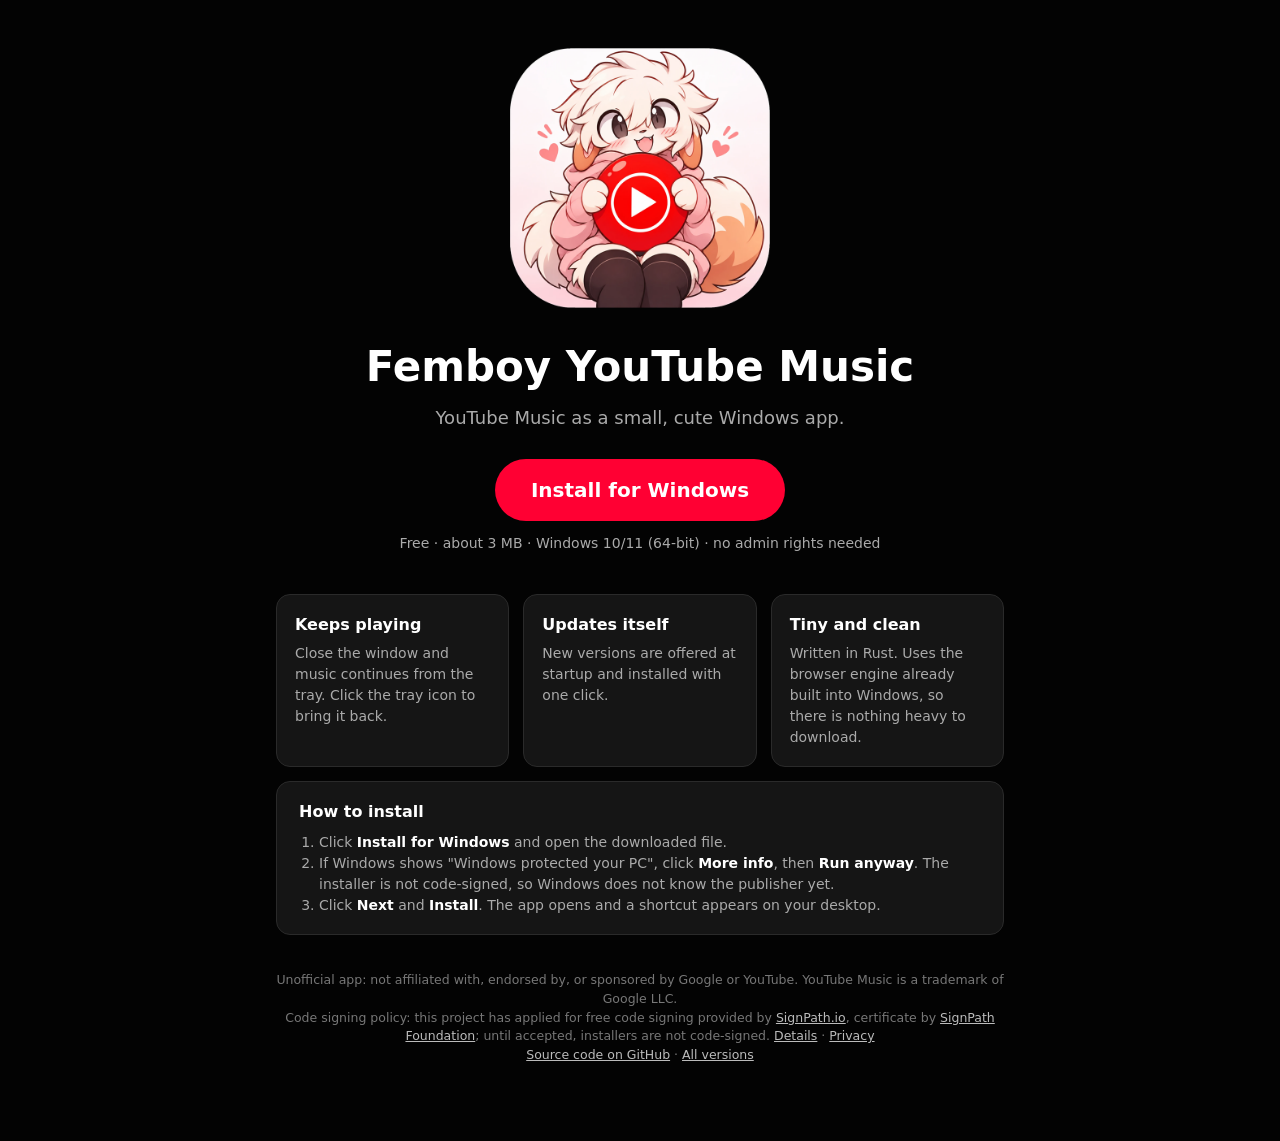
<file: docs/index.html>
<!doctype html>
<html lang="en">
<head>
<meta charset="utf-8">
<meta name="viewport" content="width=device-width, initial-scale=1">
<title>Femboy YouTube Music</title>
<meta name="description" content="An unofficial YouTube Music desktop app for Windows. One-click install, tray playback, automatic updates.">
<link rel="icon" href="mascot.png">
<style>
  :root { --bg: #030303; --card: #151515; --line: #2a2a2a; --text: #fff; --muted: #aaa; --red: #ff0033; }
  * { box-sizing: border-box; }
  body { margin: 0; background: var(--bg); color: var(--text); font-family: "Segoe UI", system-ui, -apple-system, sans-serif; line-height: 1.5; }
  main { max-width: 760px; margin: 0 auto; padding: 48px 16px 64px; text-align: center; }
  .mascot { width: min(260px, 60vw); height: auto; animation: bob 1.8s ease-in-out infinite; }
  h1 { font-size: clamp(28px, 6vw, 42px); margin: 20px 0 6px; }
  .tagline { color: var(--muted); font-size: 18px; margin: 0 0 28px; }
  .install { display: inline-block; background: var(--red); color: #fff; text-decoration: none; font-weight: 700; font-size: 20px; padding: 16px 36px; border-radius: 999px; transition: transform .12s ease, filter .12s ease; }
  .install:hover { transform: translateY(-2px); filter: brightness(1.1); }
  .install:focus-visible { outline: 3px solid #fff; outline-offset: 3px; }
  .meta { color: var(--muted); font-size: 14px; margin: 12px 0 40px; }
  .grid { display: grid; grid-template-columns: repeat(auto-fit, minmax(210px, 1fr)); gap: 14px; text-align: left; }
  .card { background: var(--card); border: 1px solid var(--line); border-radius: 14px; padding: 18px; }
  .card h2 { font-size: 16px; margin: 0 0 6px; }
  .card p { margin: 0; color: var(--muted); font-size: 14px; }
  .steps { text-align: left; background: var(--card); border: 1px solid var(--line); border-radius: 14px; padding: 18px 22px; margin-top: 14px; }
  .steps h2 { font-size: 16px; margin: 0 0 8px; }
  .steps ol { margin: 0; padding-left: 20px; color: var(--muted); font-size: 14px; }
  .steps b { color: var(--text); }
  footer { color: #777; font-size: 12.5px; margin-top: 36px; }
  footer a { color: #bbb; }
  @keyframes bob { 50% { transform: translateY(-7px); } }
  @media (prefers-reduced-motion: reduce) { .mascot { animation: none; } .install { transition: none; } }
</style>
</head>
<body>
<main>
  <img class="mascot" src="mascot.png" alt="" width="260" height="260">
  <h1>Femboy YouTube Music</h1>
  <p class="tagline">YouTube Music as a small, cute Windows app.</p>
  <a class="install" href="https://github.com/ScaraKazuha/femboy-youtube-music/releases/latest/download/Femboy-YouTube-Music-setup.exe">Install for Windows</a>
  <p class="meta">Free · about 3 MB · Windows 10/11 (64-bit) · no admin rights needed</p>

  <div class="grid">
    <div class="card"><h2>Keeps playing</h2><p>Close the window and music continues from the tray. Click the tray icon to bring it back.</p></div>
    <div class="card"><h2>Updates itself</h2><p>New versions are offered at startup and installed with one click.</p></div>
    <div class="card"><h2>Tiny and clean</h2><p>Written in Rust. Uses the browser engine already built into Windows, so there is nothing heavy to download.</p></div>
  </div>

  <div class="steps">
    <h2>How to install</h2>
    <ol>
      <li>Click <b>Install for Windows</b> and open the downloaded file.</li>
      <li>If Windows shows "Windows protected your PC", click <b>More info</b>, then <b>Run anyway</b>. The installer is not code-signed, so Windows does not know the publisher yet.</li>
      <li>Click <b>Next</b> and <b>Install</b>. The app opens and a shortcut appears on your desktop.</li>
    </ol>
  </div>

  <footer>
    <p>Unofficial app: not affiliated with, endorsed by, or sponsored by Google or YouTube. YouTube Music is a trademark of Google LLC.<br>
    Code signing policy: this project has applied for free code signing provided by <a href="https://signpath.io">SignPath.io</a>, certificate by <a href="https://signpath.org">SignPath Foundation</a>; until accepted, installers are not code-signed. <a href="https://github.com/ScaraKazuha/femboy-youtube-music#code-signing-policy">Details</a> · <a href="https://github.com/ScaraKazuha/femboy-youtube-music#privacy">Privacy</a><br>
    <a href="https://github.com/ScaraKazuha/femboy-youtube-music">Source code on GitHub</a> · <a href="https://github.com/ScaraKazuha/femboy-youtube-music/releases">All versions</a></p>
  </footer>
</main>
</body>
</html>
</file>
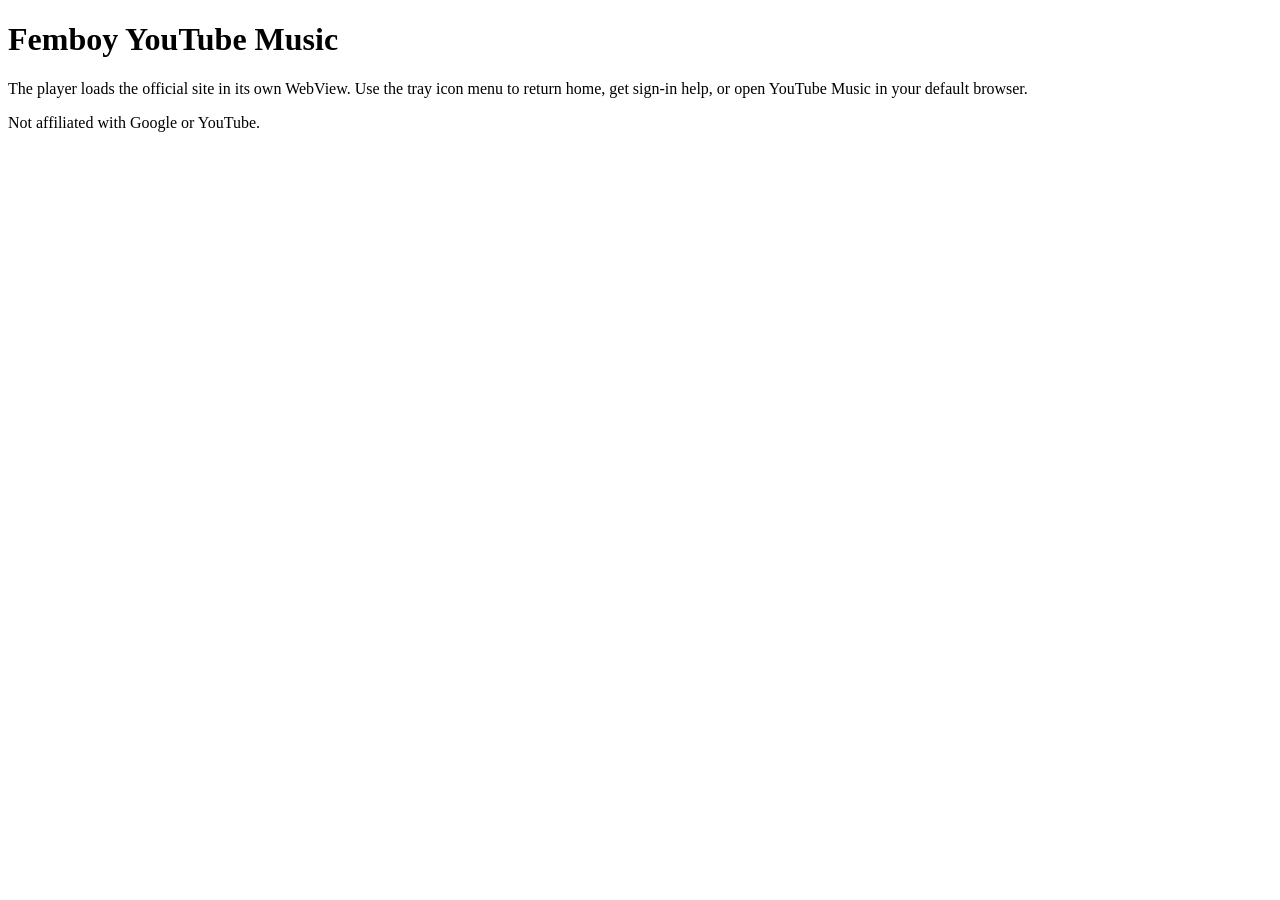
<file: web/index.html>
<!doctype html>
<html lang="en"><meta charset="utf-8"><meta name="viewport" content="width=device-width, initial-scale=1"><title>Femboy YouTube Music</title><h1>Femboy YouTube Music</h1><p>The player loads the official site in its own WebView. Use the tray icon menu to return home, get sign-in help, or open YouTube Music in your default browser.</p><p>Not affiliated with Google or YouTube.</p></html>
</file>
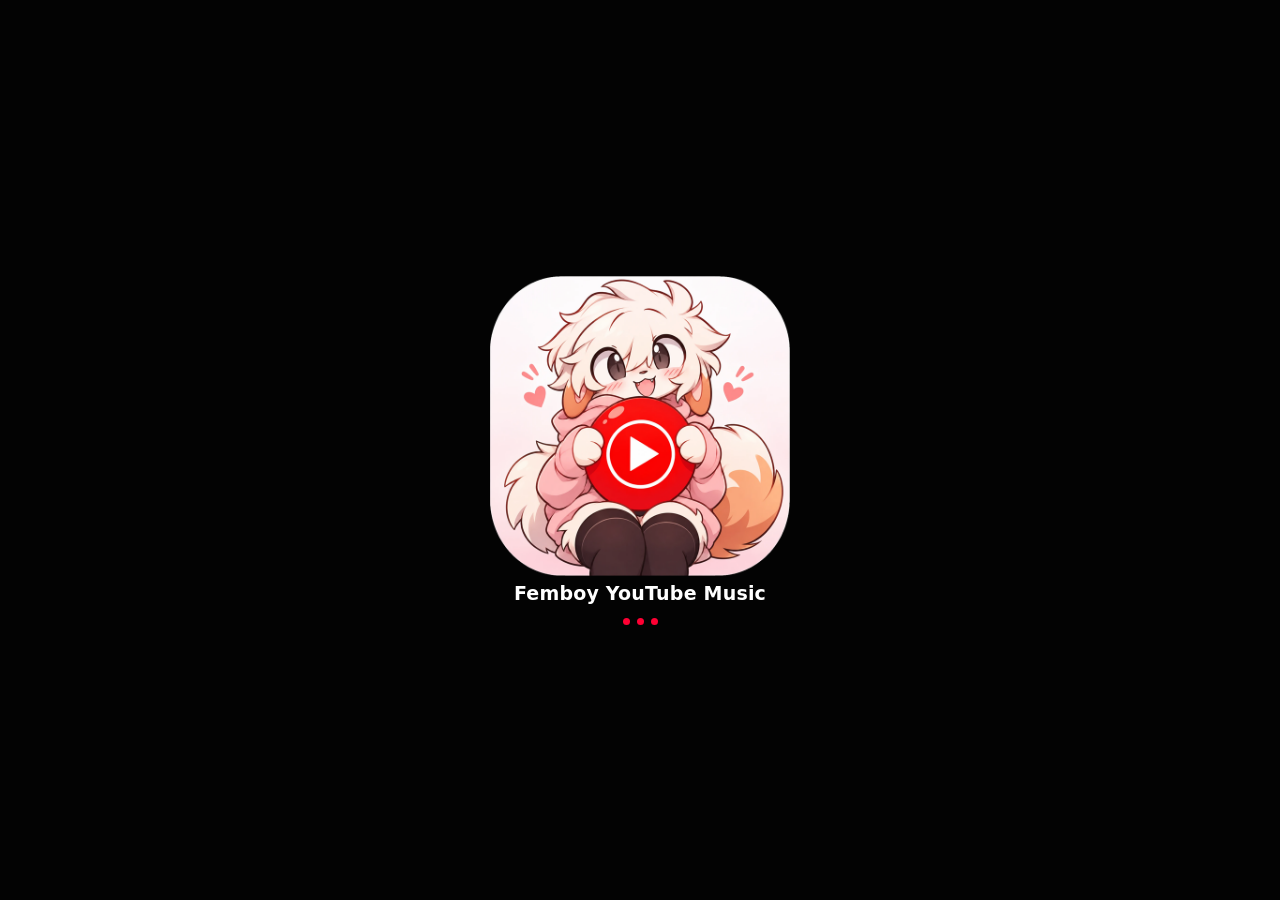
<file: web/splash.html>
<!doctype html>
<html lang="en">
<meta charset="utf-8">
<meta name="viewport" content="width=device-width, initial-scale=1">
<title>Femboy YouTube Music</title>
<link rel="stylesheet" href="splash.css">
<main>
<img class="mascot" src="mascot.png" alt="" width="300" height="300">
<h1>Femboy YouTube Music</h1>
<p class="dots" aria-label="Loading"><i></i><i></i><i></i></p>
</main>
</html>
</file>
<file: web/splash.css>
html, body { height: 100%; margin: 0; }
body {
  background: #030303;
  color: #fff;
  font-family: "Segoe UI", system-ui, sans-serif;
  overflow: hidden;
  user-select: none;
  cursor: default;
}
main {
  height: 100%;
  display: flex;
  flex-direction: column;
  align-items: center;
  justify-content: center;
  gap: 6px;
}
.mascot { width: 300px; height: 300px; animation: bob 1.6s ease-in-out infinite; }
h1 { margin: 0; font-size: 19px; font-weight: 600; letter-spacing: 0.2px; }
.dots { margin: 8px 0 0; display: flex; gap: 7px; }
.dots i { width: 7px; height: 7px; border-radius: 50%; background: #ff0033; animation: blink 1s ease-in-out infinite; }
.dots i:nth-child(2) { animation-delay: 0.18s; }
.dots i:nth-child(3) { animation-delay: 0.36s; }

@keyframes bob { 50% { transform: translateY(-6px); } }
@keyframes blink { 0%, 100% { opacity: 0.25; } 50% { opacity: 1; } }
@media (prefers-reduced-motion: reduce) { .mascot, .dots i { animation: none; } }
</file>
